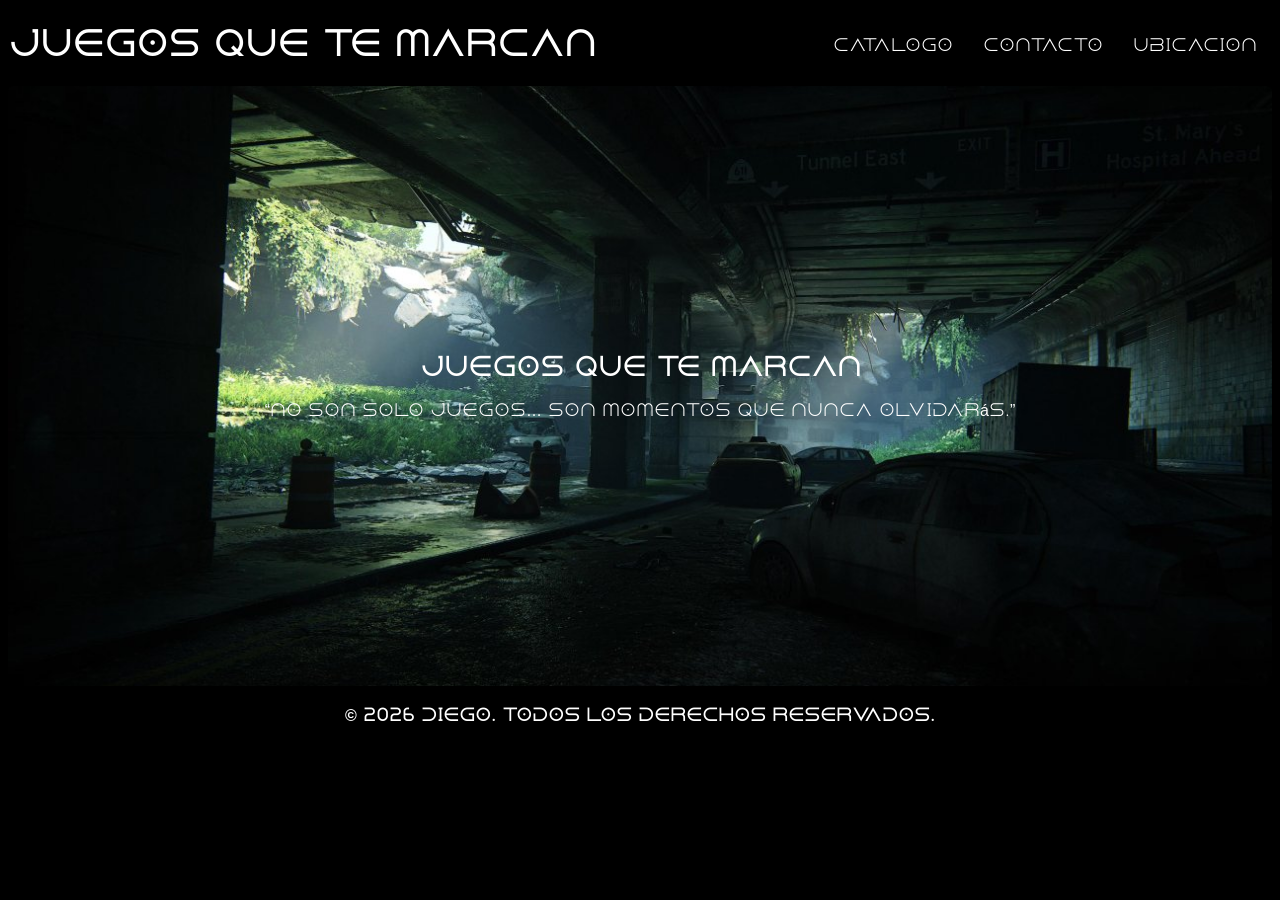
<file: index.html>
<!DOCTYPE html>
<html lang="es">

<head>
    <meta charset="UTF-8">
    <meta name="viewport" content="width=device-width, initial-scale=1.0">
    <link rel="stylesheet" href="index.css">
    <link rel="icon" type="image/png" href="imagenes/1.jpg">

    <title>Games</title>
</head>

<body>
    <header>
        <h1>Juegos que te marcan</h1>
        <nav>
            <ul>
                <li>
                    <a href="catalogo.html" target="_blank" rel="noopener noreferrer">Catalogo</a>
                </li>
                <li>
                    <a href="contacto.html" target="_blank" rel="noopener noreferrer">Contacto</a>
                </li>
                <li>
                    <a href="ubicacion.html" target="_blank" rel="noopener noreferrer">Ubicacion</a>
                </li>
            </ul>
        </nav>
    </header>
    <section class="informacion">
        <div class="contenido">
            <h2>Juegos que te marcan</h2>
            <p>“No son solo juegos… son momentos que nunca olvidarás.”</p>
        </div>
    </section>
    <section class="imagen">
        <div class="contenido">
            <div class="galeria">
        
            </div>
        </div>
    </section>
    <footer>
        <div class="final-page">
            <h4>&copy; 2026 Diego. Todos los derechos reservados.</h4>
        </div>

    </footer>



</body>

</html>
</file>
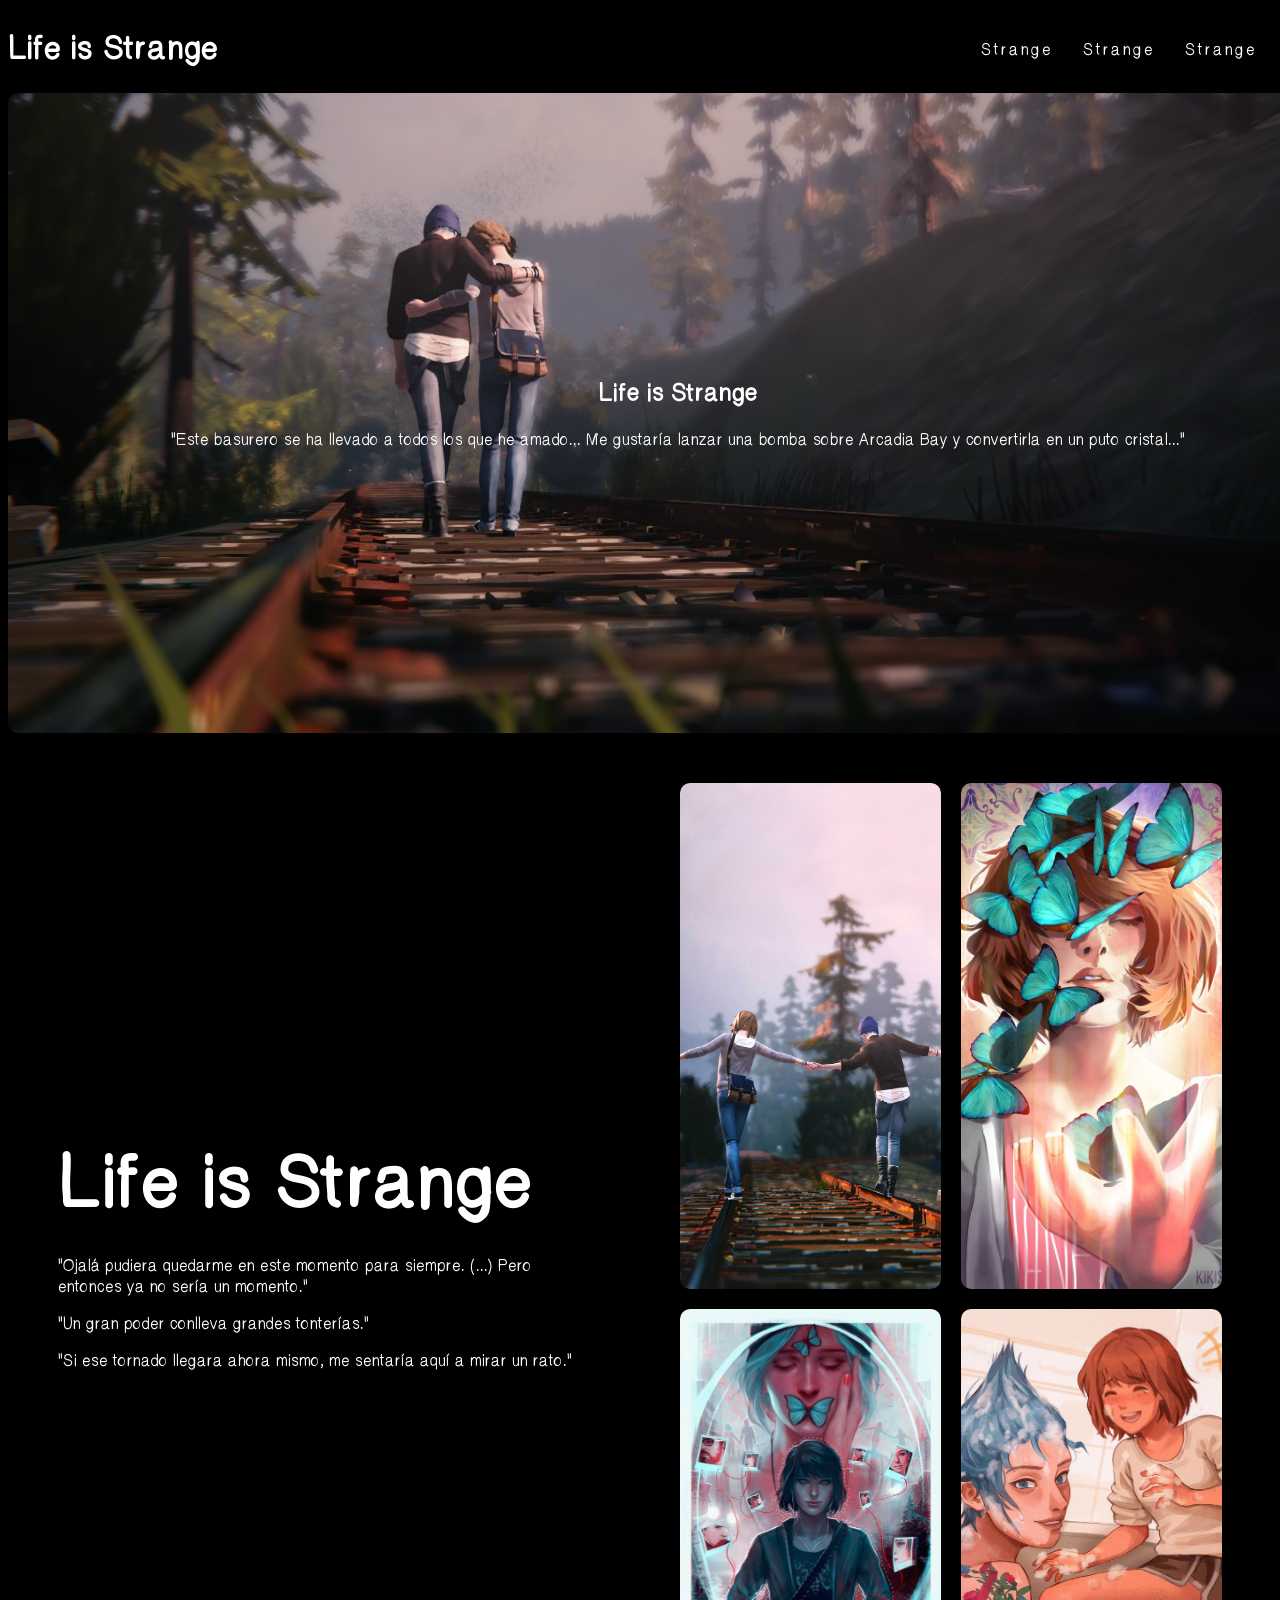
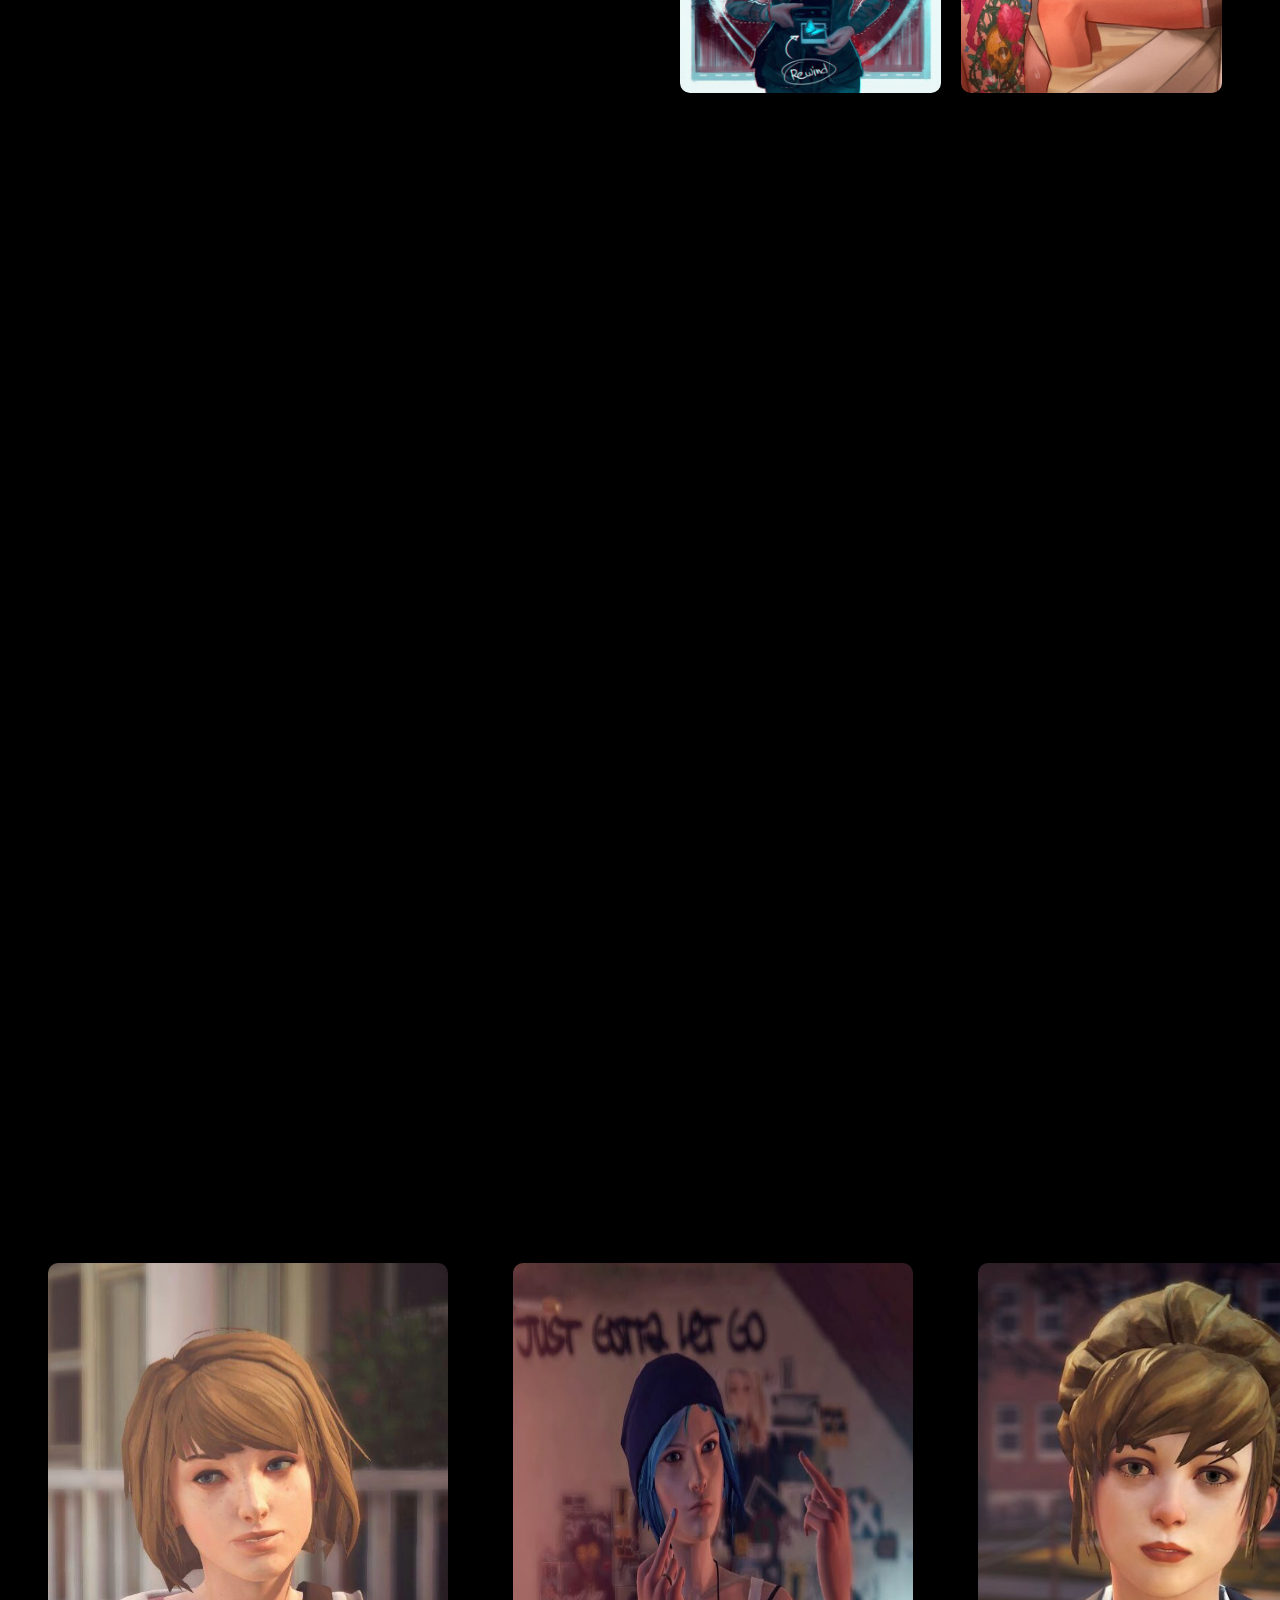
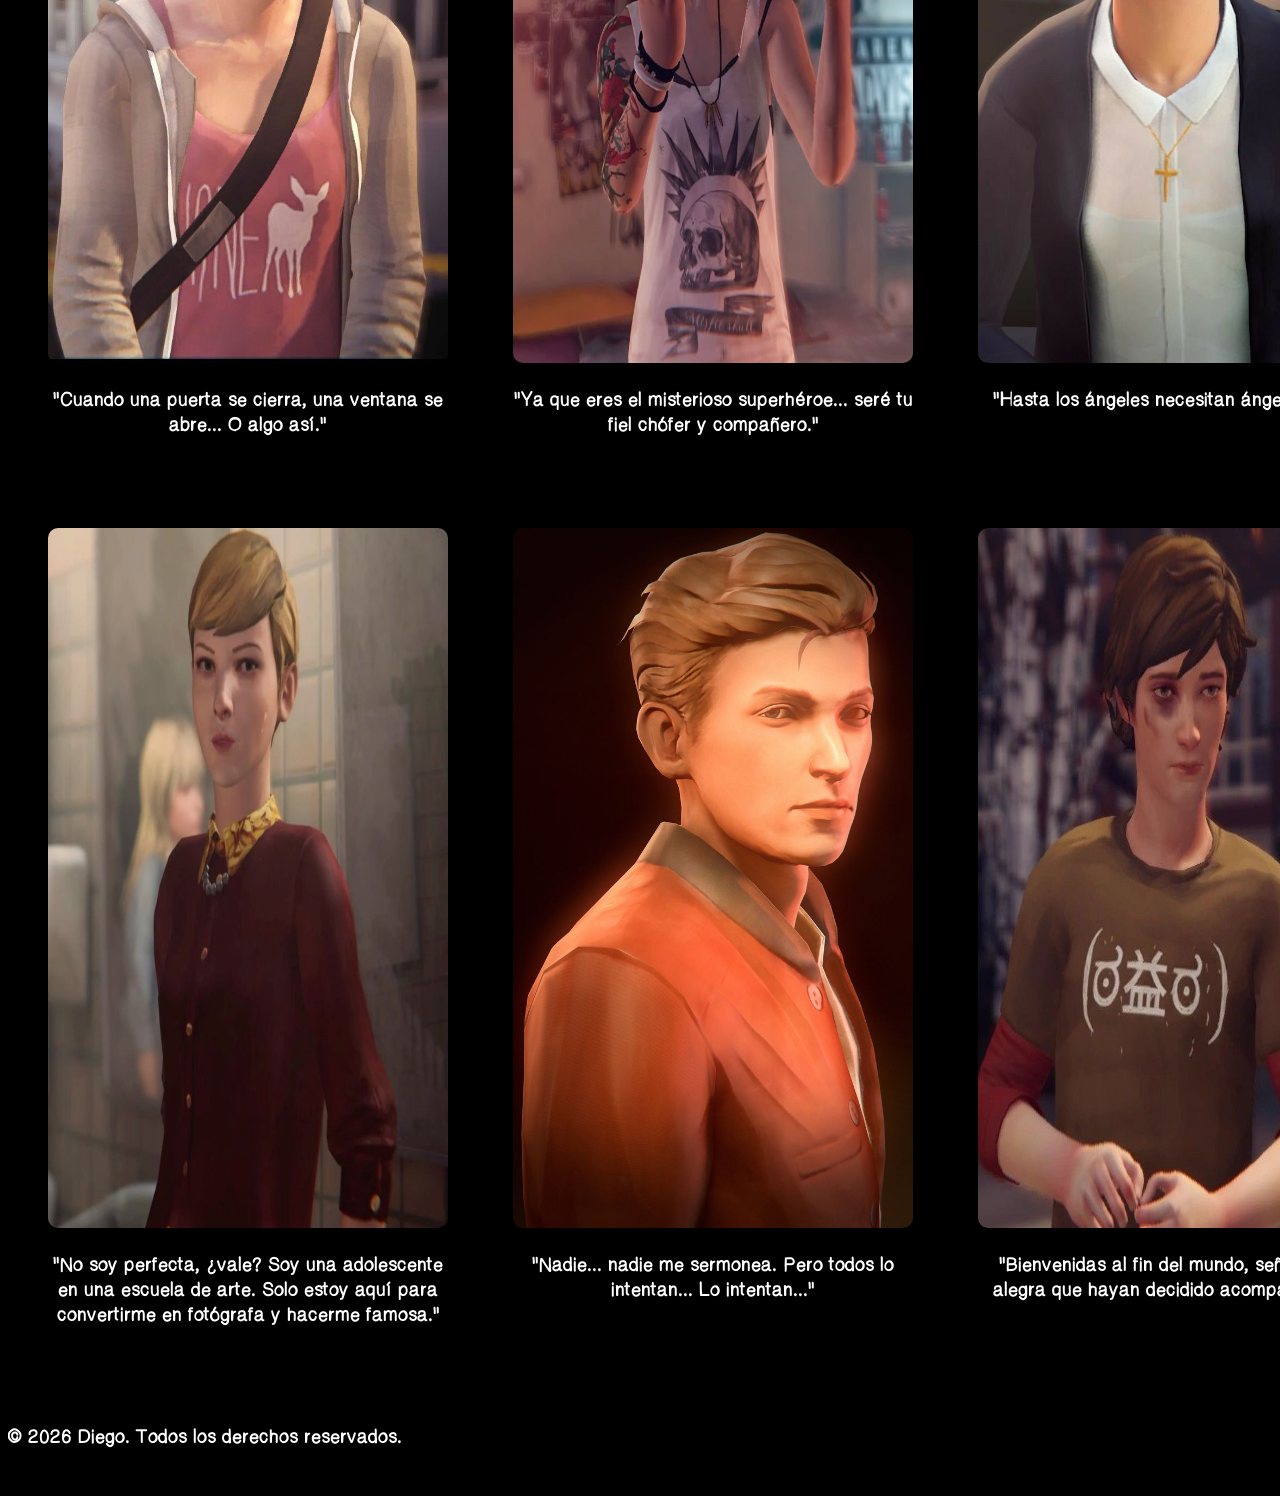
<file: catalogo.html>
<!DOCTYPE html>
<html lang="es">

<head>
    <meta charset="UTF-8">
    <meta name="viewport" content="width=device-width, initial-scale=1.0">
    <link rel="stylesheet" href="stylecatalogo.css">
    <link rel="icon" type="image/png" href="imagenes/descarga (1).jpg">

    <title>Portafolio</title>
</head>

<body>
    <header>
        <h1>Life is Strange</h1>
        <nav>
            <ul>
                <li>
                    <a href="index.html" target="_blank" rel="noopener noreferrer">Strange</a>
                </li>
                <li>
                    <a href="http://" target="_blank" rel="noopener noreferrer">Strange</a>
                </li>
                <li>
                    <a href="http://" target="_blank" rel="noopener noreferrer">Strange</a>
                </li>
            </ul>
        </nav>
    </header>
    <section class="buscador">
        <div class="buscador-contenido">
            <h2>Life is Strange</h2>
            <p>"Este basurero se ha llevado a todos los que he amado... Me gustaría lanzar una bomba sobre Arcadia Bay y
                convertirla en un puto cristal..."</p>

        </div>
    </section>
    <section class="life-content">
        <div class="contenido">
            <div class="texto">
                <h1>Life is Strange</h1>
                <p>"Ojalá pudiera quedarme en este momento para siempre. (...) Pero entonces ya no sería un momento."
                </p>
                <p>"Un gran poder conlleva grandes tonterías."</p>
                <p>"Si ese tornado llegara ahora mismo, me sentaría aquí a mirar un rato."</p>
            </div>
            <div class="galeria">
                <div class="imagen">
                    <img src="imagenes/descarga (1).jpg" alt="">
                </div>
                <div class="imagen">
                    <img src="imagenes/descarga (2).jpg" alt="">
                </div>
                <div class="imagen">
                    <img src="imagenes/Life is strange by withoutafuss.jpg" alt="">
                </div>
                <div class="imagen">
                    <img src="imagenes/MaxCrackfield on twt.jpg" alt="">
                </div>

            </div>
        </div>
    </section>
    <section>
        <div class="trailers">
            <div class="videos">
                <iframe width="1300" height="800" src="https://www.youtube.com/embed/jY5neHkqT_Y?si=13JkfZJvv1h6aNUP"
                    title="YouTube video player" frameborder="0"
                    allow="accelerometer; autoplay; clipboard-write; encrypted-media; gyroscope; picture-in-picture; web-share"
                    referrerpolicy="strict-origin-when-cross-origin" allowfullscreen></iframe>
            </div>
        </div>
    </section>
    <section>
        <div class="actores-container">
            <div class="actores_fotos">
                <img src="imagenes/max.jpg" alt="">
                <h3>"Cuando una puerta se cierra, una ventana se abre... O algo así."</h3>
            </div>
            <div class="actores_fotos">
                <img src="imagenes/chloe.jpg" alt="">
                <h3>"Ya que eres el misterioso superhéroe... seré tu fiel chófer y compañero."</h3>
            </div>
            <div class="actores_fotos">
                <img src="imagenes/kate.jpg" alt="">
                <h3>"Hasta los ángeles necesitan ángeles, Max."</h3>
            </div>
            <div class="actores_fotos">
                <img src="imagenes/life is strange icons_ victoria chase.jpg" alt="">
                <h3>"No soy perfecta, ¿vale? Soy una adolescente en una escuela de arte. Solo estoy aquí para
                    convertirme en fotógrafa y hacerme famosa."</h3>
            </div>
            <div class="actores_fotos">
                <img src="imagenes/nate.jpg" alt="">
                <h3>"Nadie... nadie me sermonea. Pero todos lo intentan... Lo intentan..."</h3>
            </div>
            <div class="actores_fotos">
                <img src="imagenes/warren.jpg" alt="">
                <h3>"Bienvenidas al fin del mundo, señoras. Me alegra que hayan decidido acompañarme..."</h3>
            </div>

        </div>
    </section>
    <footer>
        <div class="final-page">
            <h3>&copy; 2026 Diego. Todos los derechos reservados.
            </h3>
        </div>

    </footer>



</body>

</html>
</file>
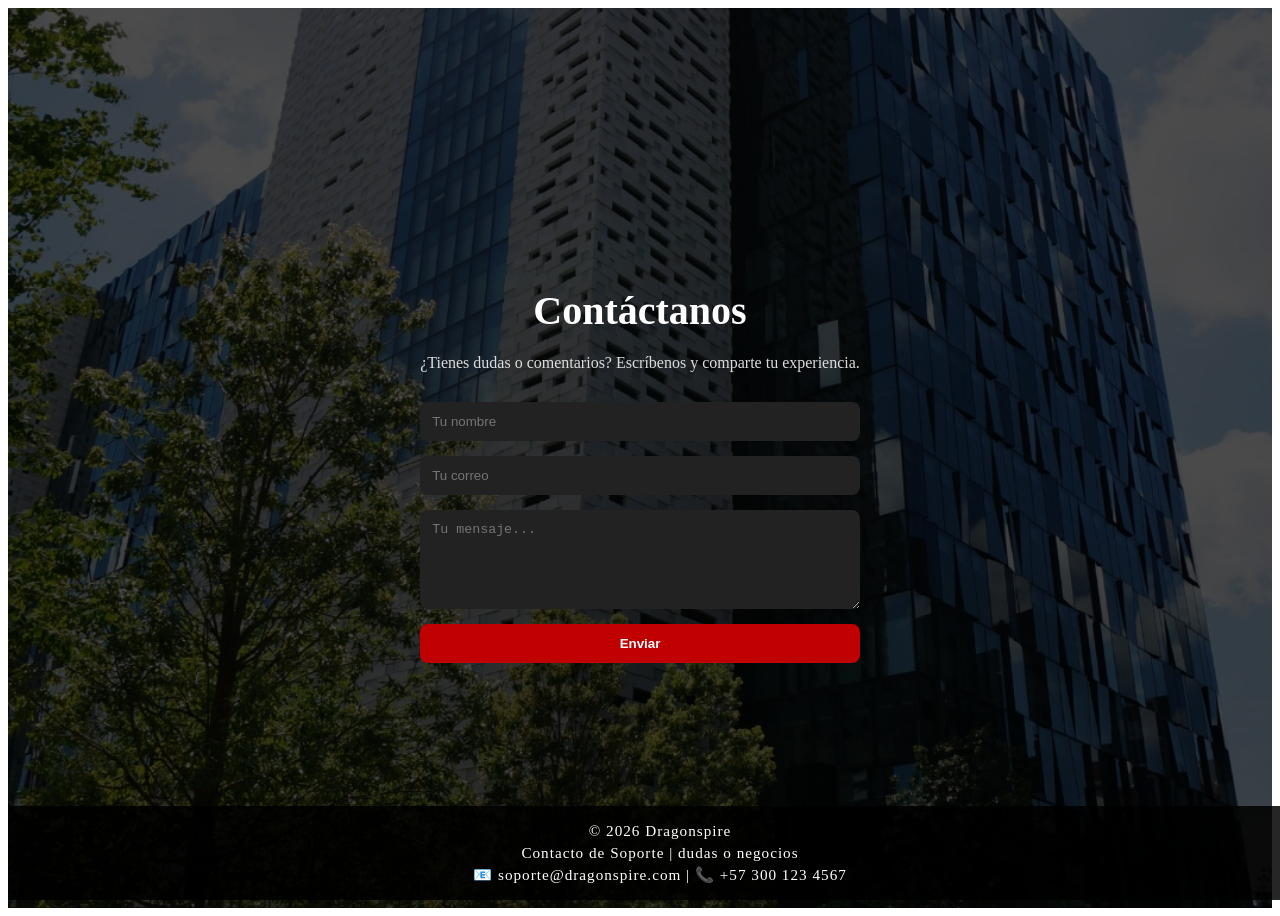
<file: contacto.html>
<!DOCTYPE html>
<html lang="en">
<head>
    <meta charset="UTF-8">
    <meta name="viewport" content="width=device-width, initial-scale=1.0">
    <title>Document</title>
    <link rel="stylesheet" href="contacto.css">
</head>
<body>
    <section id="contacto">
    <div class="overlay">
        <div class="contacto-text">
            <h2>Contáctanos</h2>
            <p>¿Tienes dudas o comentarios? Escríbenos y comparte tu experiencia.</p>

            <form action="#" method="post">
                <input type="text" name="nombre" placeholder="Tu nombre" required>
                <input type="email" name="correo" placeholder="Tu correo" required>
                <textarea name="mensaje" rows="5" placeholder="Tu mensaje..." required></textarea>
                <button type="submit">Enviar</button>
            </form>
        </div>
    </div>
</section>

<footer class="footer-contacto">
        <p>© 2026 Dragonspire</p>
        <p>Contacto de Soporte | dudas o negocios</p>
        <p>📧 soporte@dragonspire.com | 📞 +57 300 123 4567</p>
    </footer>

</body>
</html>
</file>
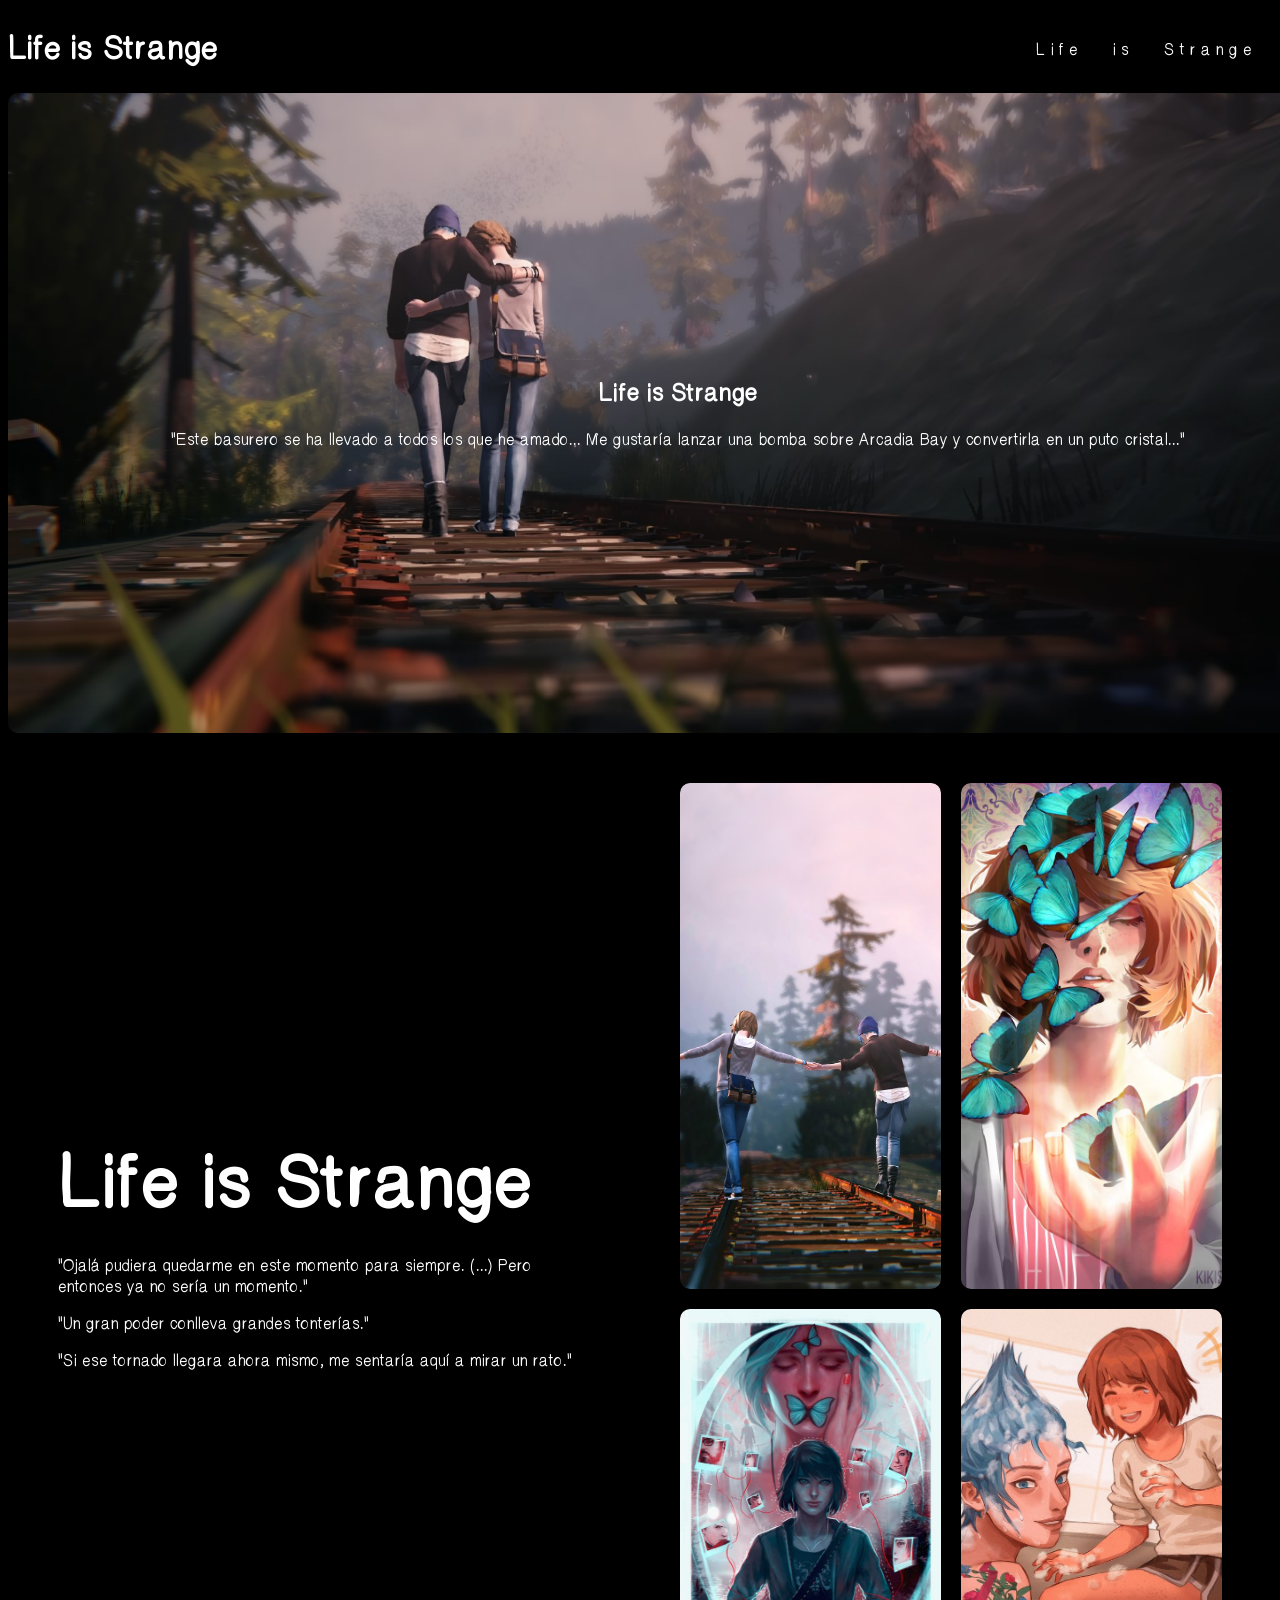
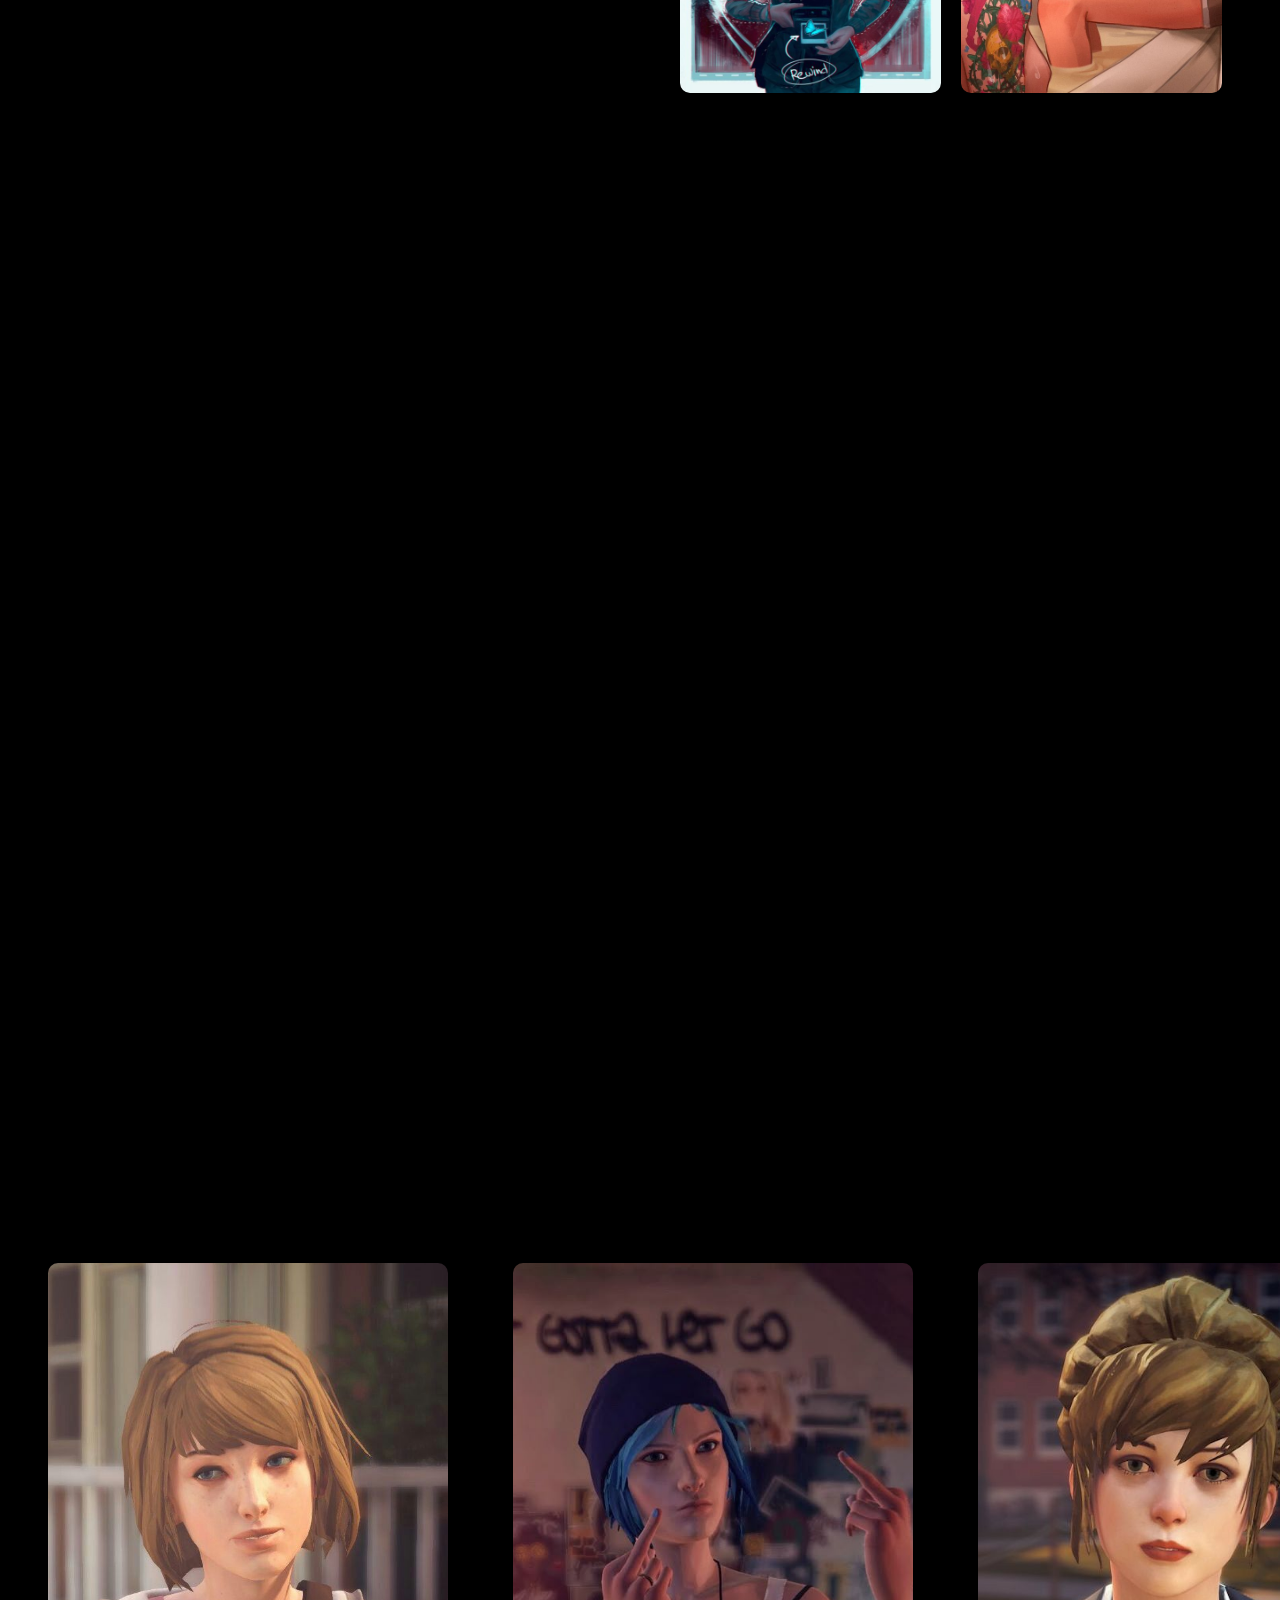
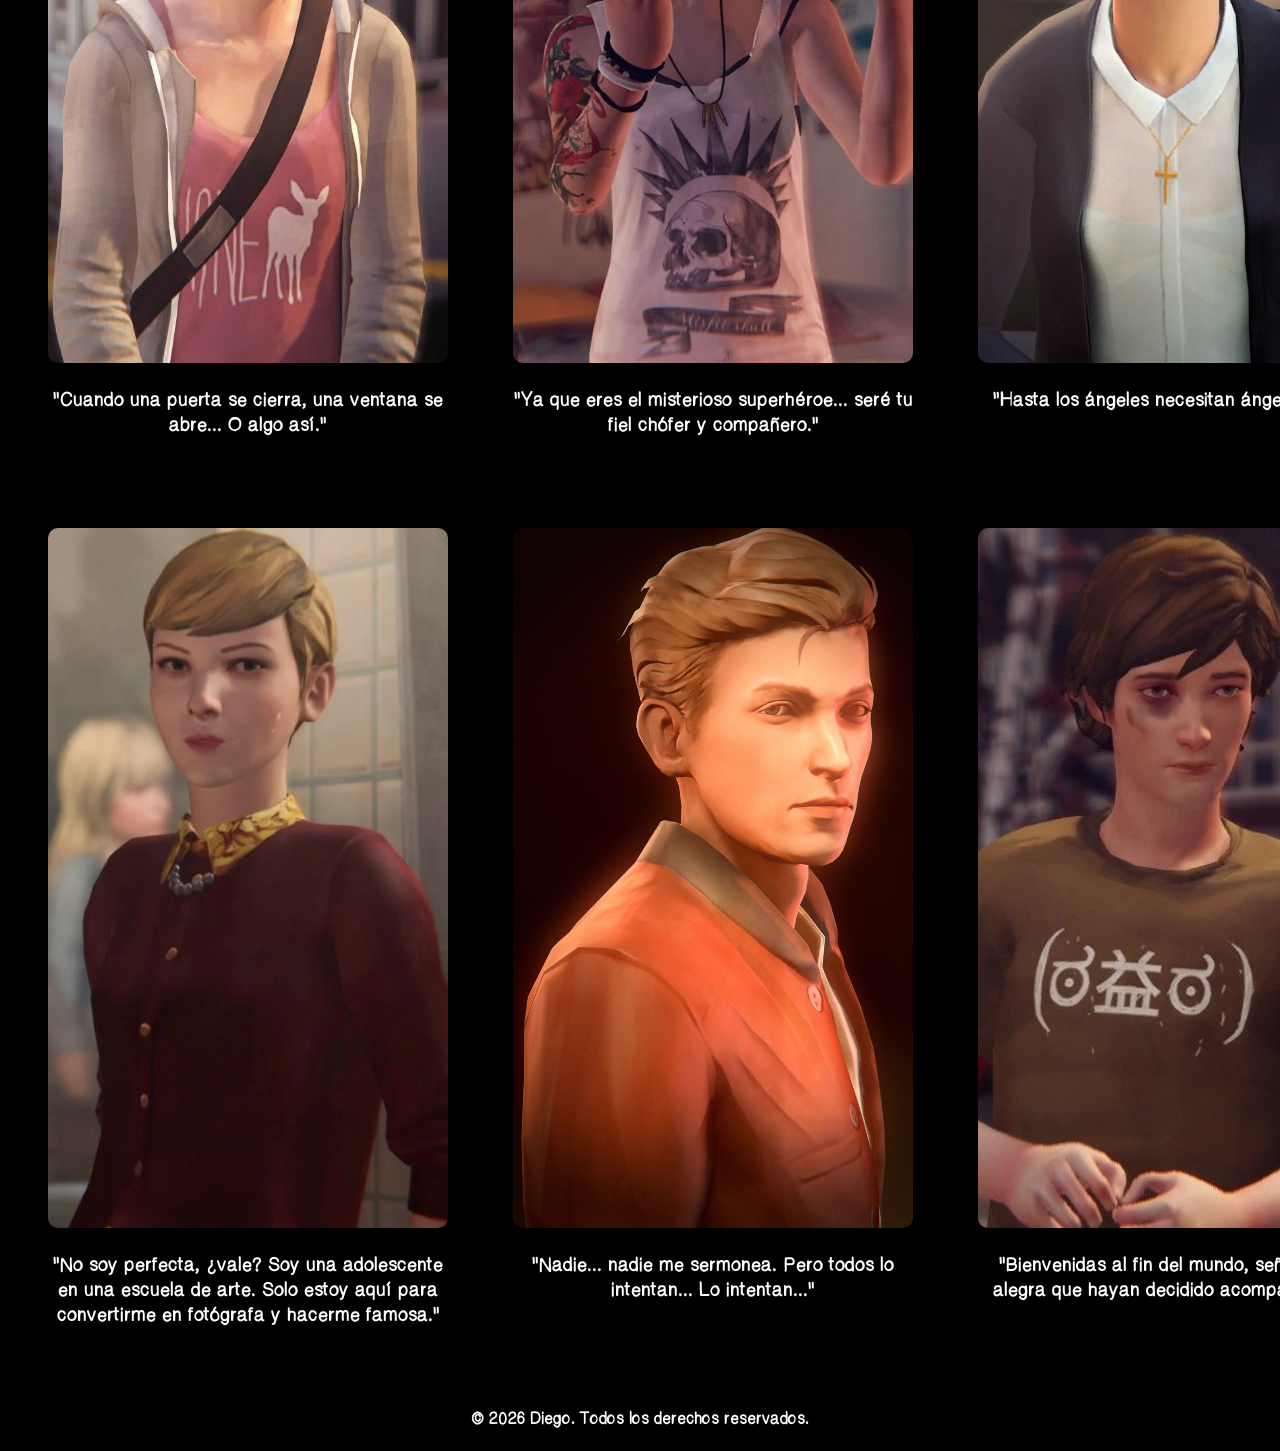
<file: lifeisstrange.html>
<!DOCTYPE html>
<html lang="es">

<head>
    <meta charset="UTF-8">
    <meta name="viewport" content="width=device-width, initial-scale=1.0">
    <link rel="stylesheet" href="lifeisstrange.css">
    <link rel="icon" type="image/png" href="imagenes/1.jpg">

    <title>Portafolio</title>
</head>

<body>
    <header>
        <h1>Life is Strange</h1>
        <nav>
            <ul>
                <li>
                    <a href="index.html" target="_blank" rel="noopener noreferrer">Life</a>
                </li>
                <li>
                    <a href="http://" target="_blank" rel="noopener noreferrer">is</a>
                </li>
                <li>
                    <a href="http://" target="_blank" rel="noopener noreferrer">Strange</a>
                </li>
            </ul>
        </nav>
    </header>
    <section class="buscador">
        <div class="buscador-contenido">
            <h2>Life is Strange</h2>
            <p>"Este basurero se ha llevado a todos los que he amado... Me gustaría lanzar una bomba sobre Arcadia Bay y
                convertirla en un puto cristal..."</p>

        </div>
    </section>
    <section class="life-content">
        <div class="contenido">
            <div class="texto">
                <h1>Life is Strange</h1>
                <p>"Ojalá pudiera quedarme en este momento para siempre. (...) Pero entonces ya no sería un momento."
                </p>
                <p>"Un gran poder conlleva grandes tonterías."</p>
                <p>"Si ese tornado llegara ahora mismo, me sentaría aquí a mirar un rato."</p>
            </div>
            <div class="galeria">
                <div class="imagen">
                    <img src="imagenes/descarga (1).jpg" alt="">
                </div>
                <div class="imagen">
                    <img src="imagenes/descarga (2).jpg" alt="">
                </div>
                <div class="imagen">
                    <img src="imagenes/Life is strange by withoutafuss.jpg" alt="">
                </div>
                <div class="imagen">
                    <img src="imagenes/MaxCrackfield on twt.jpg" alt="">
                </div>

            </div>
        </div>
    </section>
    <section>
        <div class="trailers">
            <div class="videos">
                <iframe    width="1300" height="800" autoplay muted loop src="https://www.youtube.com/embed/jY5neHkqT_Y?si=13JkfZJvv1h6aNUP"
                    title="YouTube video player" frameborder="0"
                    allow="accelerometer; autoplay; clipboard-write; encrypted-media; gyroscope; picture-in-picture; web-share"
                    referrerpolicy="strict-origin-when-cross-origin" allowfullscreen></iframe>
            </div>
        </div>
    </section>
    <section>
        <div class="actores-container">
            <div class="actores_fotos">
                <img src="imagenes/max.jpg" alt="">
                <h3>"Cuando una puerta se cierra, una ventana se abre... O algo así."</h3>
            </div>
            <div class="actores_fotos">
                <img src="imagenes/chloe.jpg" alt="">
                <h3>"Ya que eres el misterioso superhéroe... seré tu fiel chófer y compañero."</h3>
            </div>
            <div class="actores_fotos">
                <img src="imagenes/kate.jpg" alt="">
                <h3>"Hasta los ángeles necesitan ángeles, Max."</h3>
            </div>
            <div class="actores_fotos">
                <img src="imagenes/life is strange icons_ victoria chase.jpg" alt="">
                <h3>"No soy perfecta, ¿vale? Soy una adolescente en una escuela de arte. Solo estoy aquí para
                    convertirme en fotógrafa y hacerme famosa."</h3>
            </div>
            <div class="actores_fotos">
                <img src="imagenes/nate.jpg" alt="">
                <h3>"Nadie... nadie me sermonea. Pero todos lo intentan... Lo intentan..."</h3>
            </div>
            <div class="actores_fotos">
                <img src="imagenes/warren.jpg" alt="">
                <h3>"Bienvenidas al fin del mundo, señoras. Me alegra que hayan decidido acompañarme..."</h3>
            </div>

        </div>
    </section>
    <footer>
        <div class="final-page">
            <h4>&copy; 2026 Diego. Todos los derechos reservados.</h4>
        </div>

    </footer>



</body>

</html>
</file>
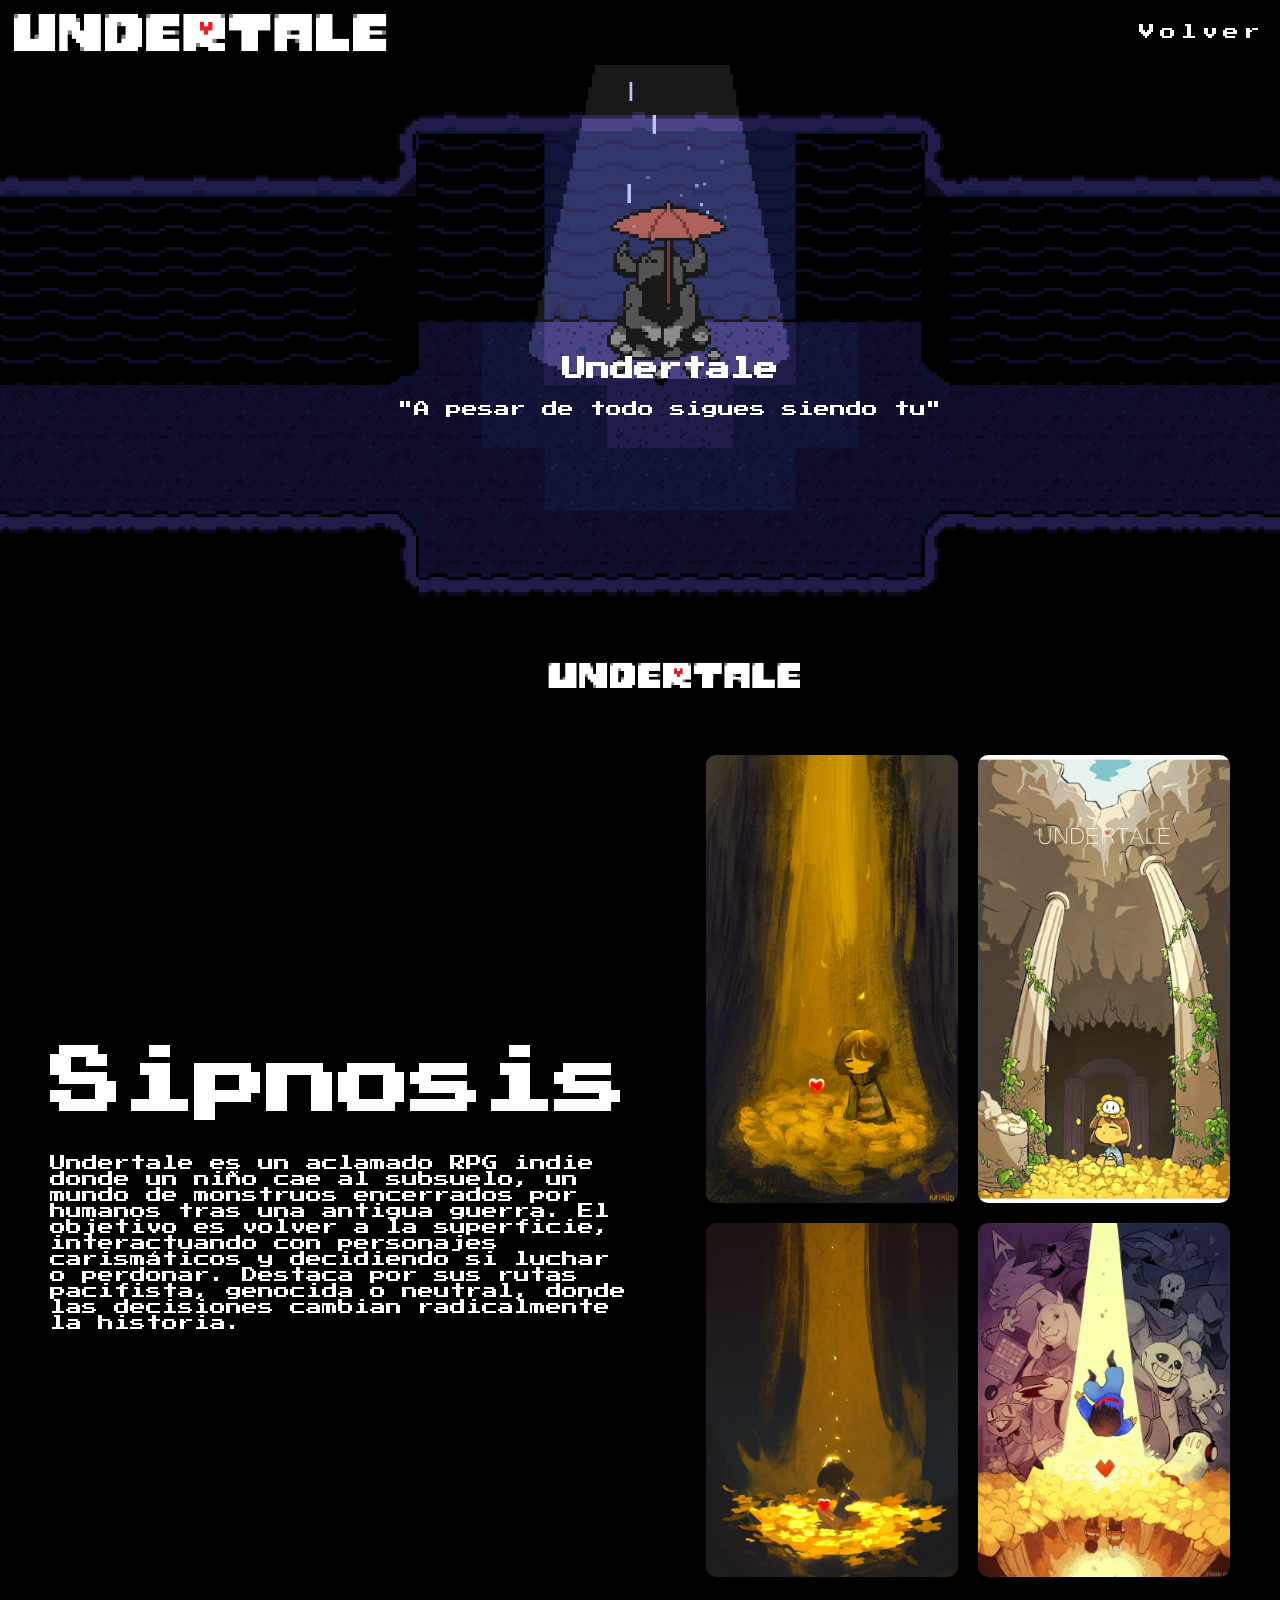
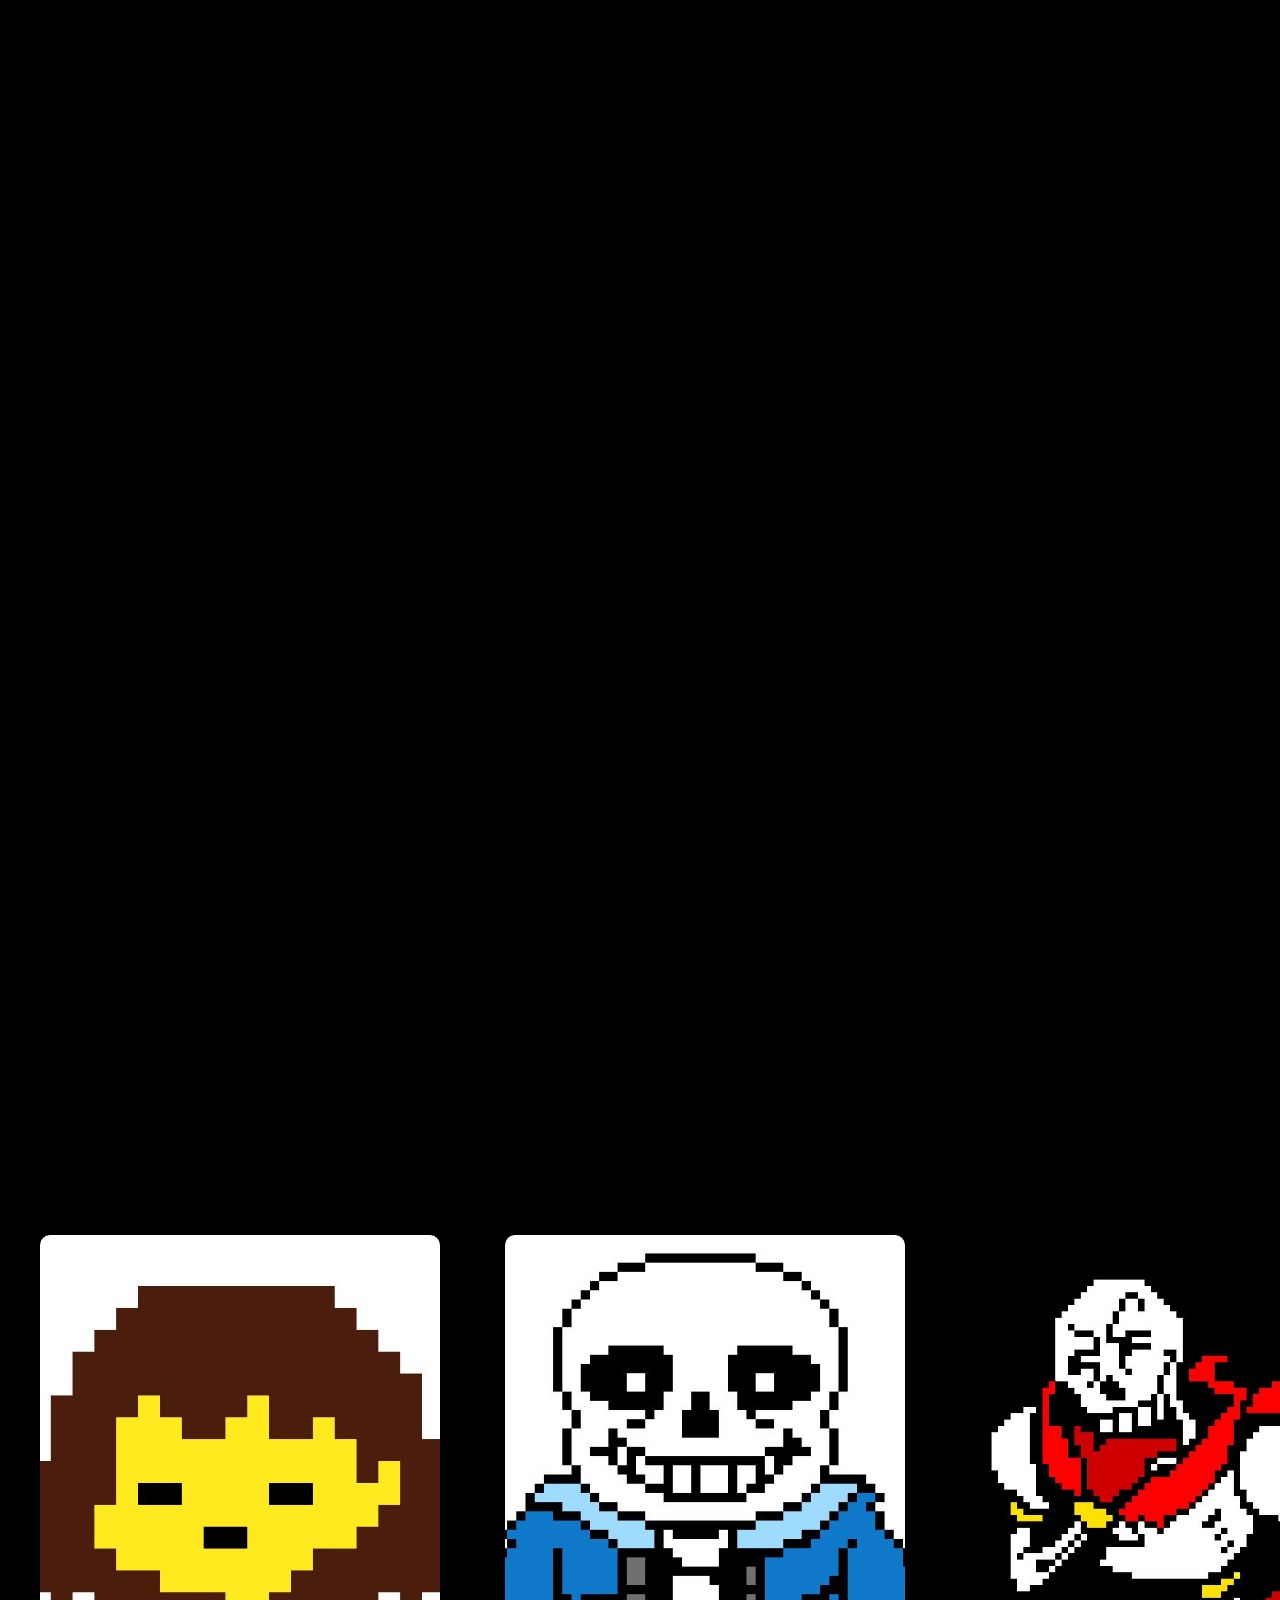
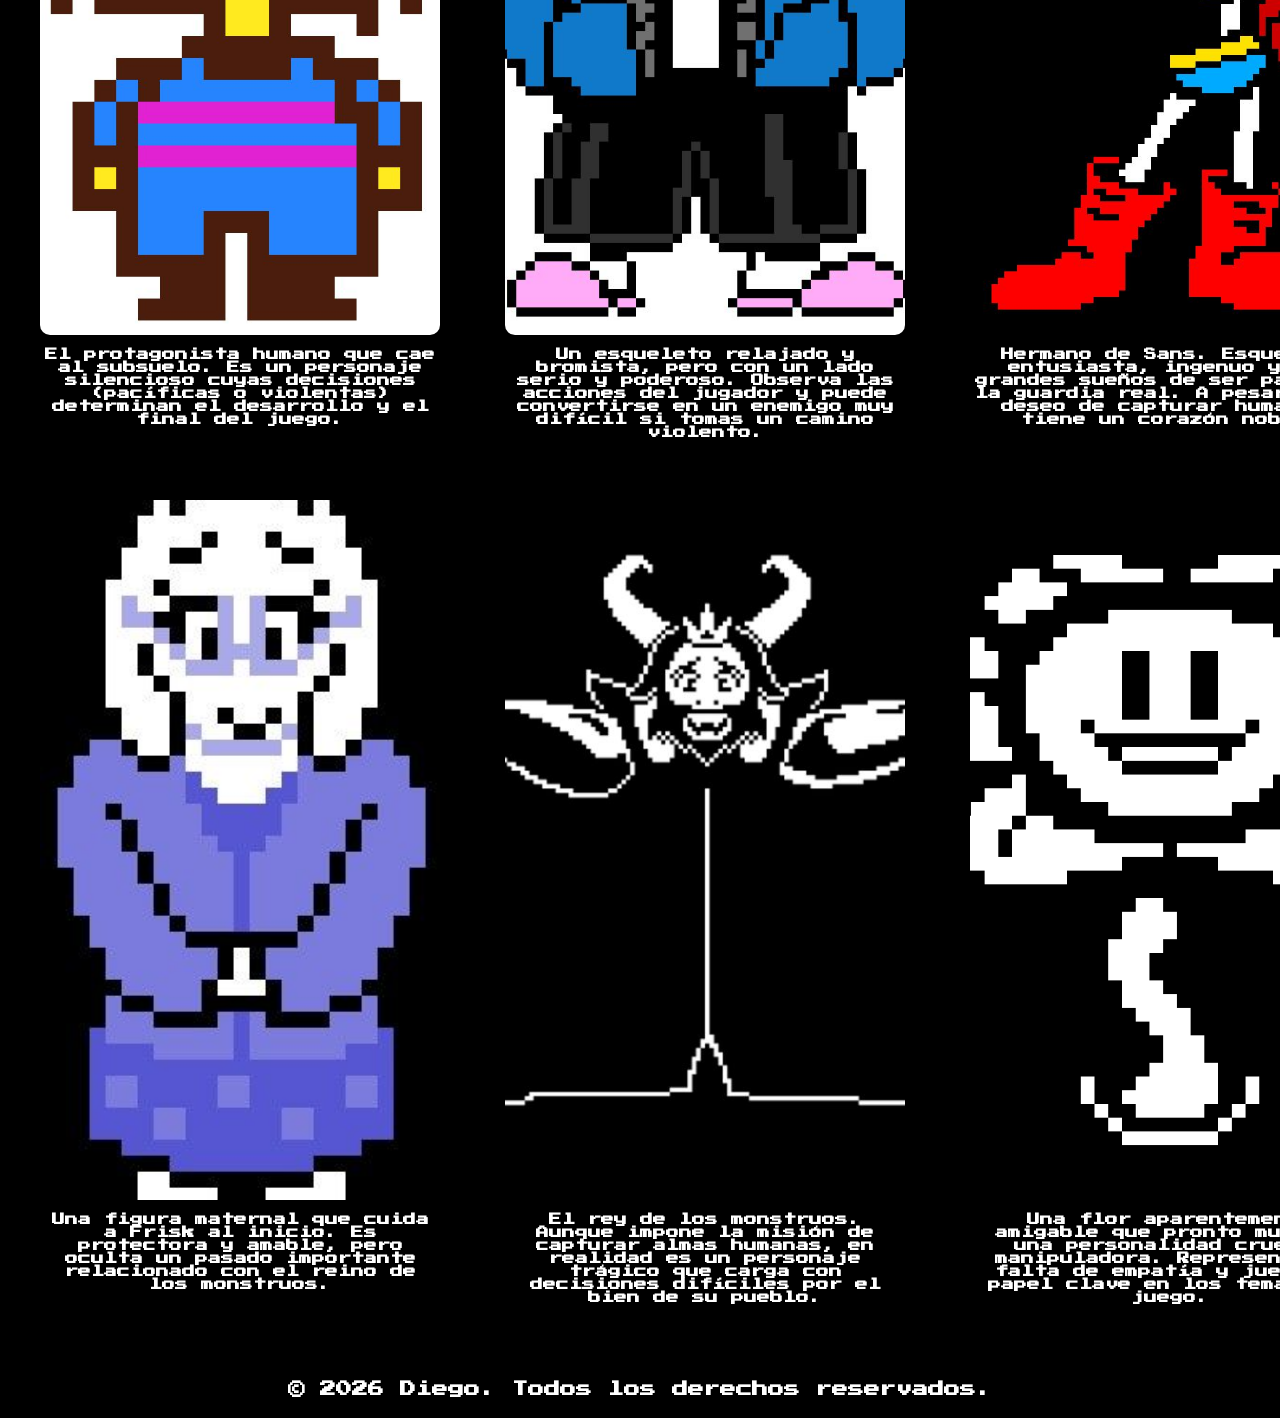
<file: undertale.html>
<!DOCTYPE html>
<html lang="es">

<head>
    <meta charset="UTF-8">
    <meta name="viewport" content="width=device-width, initial-scale=1.0">
    <link rel="stylesheet" href="undertale.css">
    <link rel="icon" type="image/png" href="imagenes/undertale.jpg">

    <title>Portafolio</title>
</head>

<body>
    <header>
        <img  src="imagenes/logo.png" alt="">
        <nav>
            <ul>
                <li>
                    <a href="index.html" target="_blank" rel="noopener noreferrer">Volver</a>
                </li>
            </ul>
        </nav>
    </header>
    <section class="buscador">
        <div class="buscador-contenido">
            <h2>Undertale</h2>
            <p>"A pesar de todo sigues siendo tu"</p>

        </div>
    </section>
    <section class="life-content">
        <div class="contenido">
            <div class="texto">
                <h1>Sipnosis</h1>
                <p>Undertale es un aclamado RPG indie donde un niño cae al subsuelo, un mundo de monstruos encerrados
                    por humanos tras una antigua guerra. El objetivo es volver a la superficie, interactuando con
                    personajes carismáticos y decidiendo si luchar o perdonar. Destaca por sus rutas pacifista, genocida
                    o neutral, donde las decisiones cambian radicalmente la historia.
                </p>

            </div>
            <div class="galeria">
                <div class="imagen">
                    <img src="imagenes/Frisk i guess.jpg" alt="">
                </div>
                <div class="imagen">
                    <img src="imagenes/uno.jpg" alt="">
                </div>
                <div class="imagen">
                    <img src="imagenes/tres.jpg" alt="">
                </div>
                <div class="imagen">
                    <img src="imagenes/dos.jpg" alt="">
                </div>

            </div>
        </div>
    </section>
    <section>
        <div class="trailers">
            <div class="videos">
                <iframe width="1400" height="800" src="https://www.youtube.com/embed/1Hojv0m3TqA?si=2gwxm4vh3Fs6BAc4"
                    title="YouTube video player" frameborder="0"
                    allow="accelerometer; autoplay; clipboard-write; encrypted-media; gyroscope; picture-in-picture; web-share"
                    referrerpolicy="strict-origin-when-cross-origin" allowfullscreen></iframe>
            </div>
        </div>
    </section>
    <section>
        <div class="actores-container">
            <div class="actores_fotos">
                <img src="imagenes/frisk2.jpg" alt="">
                <h3>El protagonista humano que cae al subsuelo. Es un personaje silencioso cuyas decisiones (pacíficas o
                    violentas) determinan el desarrollo y el final del juego.</h3>
            </div>
            <div class="actores_fotos">
                <img src="imagenes/SkuLLLL xD.jpg" alt="">
                <h3>Un esqueleto relajado y bromista, pero con un lado serio y poderoso. Observa las acciones del
                    jugador y puede convertirse en un enemigo muy difícil si tomas un camino violento.</h3>
            </div>
            <div class="actores_fotos">
                <img src="imagenes/Papyrus Deleted Sprite Color.jpg" alt="">
                <h3>Hermano de Sans. Esqueleto entusiasta, ingenuo y con grandes sueños de ser parte de la guardia real.
                    A pesar de su deseo de capturar humanos, tiene un corazón noble.</h3>
            </div>
            <div class="actores_fotos">
                <img src="imagenes/mama.jpg" alt="">
                <h3>Una figura maternal que cuida a Frisk al inicio. Es protectora y amable, pero oculta un pasado
                    importante relacionado con el reino de los monstruos.</h3>
            </div>
            <div class="actores_fotos">
                <img src="imagenes/ASGORE.jpg" alt="">
                <h3>El rey de los monstruos. Aunque impone la misión de capturar almas humanas, en realidad es un
                    personaje trágico que carga con decisiones difíciles por el bien de su pueblo.</h3>
            </div>
            <div class="actores_fotos">
                <img src="imagenes/flor.jpg" alt="">
                <h3>Una flor aparentemente amigable que pronto muestra una personalidad cruel y manipuladora. Representa
                    la falta de empatía y juega un papel clave en los temas del juego.</h3>
            </div>

        </div>
    </section>
    <footer>
        <div class="final-page">
            <h4>&copy; 2026 Diego. Todos los derechos reservados.</h4>
        </div>

    </footer>



</body>

</html>
</file>
<file: index.css>
@font-face {
    font-family: 'life';
    src: url('fuentes/Dune_Rise.otf') format('otf'),
         url('fuentes/Dune_Rise.ttf') format('truetype');
    
    font-weight: normal;
    font-style: normal;
}


body{
    background-color: black;
    font-family: 'life', sans-serif;
}

header {
    background-color: #000000;
    display: flex;
    align-items: center;
    justify-content: space-between;
    
}
h1{
    color: #ffffff;
}
.informacion{
    display: flex;
    background-image: url(imagenes/escenario-de-the-last-of-us_1280x720_xtrafondos.com.jpg);
    background-repeat: no-repeat;
    background-position: center;
    background-size: cover;
    height: 600px;
    max-width: 1400px;
    text-align: center;
    justify-content: center;
    align-items: center;
    margin: 0 auto;
    border-radius: 5px;
    animation: zoomFondo 2.5s ease-in-out infinite alternate;
}
@keyframes zoomFondo {
  from {
    background-size: 100%;
  }
  to {
    background-size: 110%; /* Aumenta ligeramente el tamaño */
  }
}  
.contenido h2{
    color: #ffffff;
}
p{
    color: #ffffff;
}
.contenido{
    text-align: center;
}
nav{
    height: 60px;
    background-color: #000000;
    align-items: center;
    justify-content: center;
    display: flex;
}
nav a {
    color: #ffffff;
    text-decoration: none;
    
   
}
ul {
    display: flex;
    justify-content: center;
    list-style-type: none;
    padding: 0;
    margin: 0;
    font-weight: 500;
    align-items: center;

}
a {
    margin: 0 15px;
    align-items: center;
}
footer{
    background-color: rgb(0, 0, 0);
    color: #ffffff;
    text-align: center;
}
</file>
<file: stylecatalogo.css>
@font-face {
    font-family: 'life';
    src: url('fuentes/HelvetiHand.ttf') format('ttf'),
         url('fuentes/HelvetiHand.ttf') format('truetype');
    
    font-weight: normal;
    font-style: normal;
}


body {
    background-color: #000000;
    font-family: 'life', sans-serif;
}

section {
    padding: 40px 20px;
    max-width: 1400px;
    margin: 0 auto;
}

h1{
    color: #ffffff;
}

.life-content {
    padding: 40px 40px;
    background:  #000000 ;
    color: white;
    max-width: 1400px;
    margin: 10px;
    border-radius: 10px;
    height: 1000px;
}
.contenido {
    display: flex;
    gap: 80px;
    align-items: center;
    max-width: 1300px;
    margin: 0 auto;
    
}
.texto {
    flex: 1;
}
.texto h1 {
    font-size: 4.5em;
    line-height: 1.1;
    color: #ffffff;
    margin-bottom: 30px;
}
.galeria {
    flex: 1;
    display: grid;
    grid-template-columns: repeat(2, 1fr);
    gap: 20px;
}

img {
    width: 400px;
    height: 400px;
}
.imagen{
    overflow: hidden;
    border-radius: 8px;
    box-shadow: 0 10px 30px  #26449c (255, 255, 255, 0.6);
}
.imagen:hover img {
    transform: scale(1.08);
}
.imagen img {
    width: 100%;
    height: 100%;
    object-fit: cover;
    transition: transform 0.5s ease;
}

.peliculas img {
    width: 100%;
    height: 500px;
    /* Altura fija para que todas queden iguales */
    object-fit: cover;
    /* La imagen se ajusta sin deformarse */
    display: block;
    transition: transform 0.4s;
}

.peliculas:hover .overlay {
    opacity: 1;
    /* Aparece al pasar el cursor */
}

.peliculas .overlay {
    position: absolute;
    top: 0;
    left: 0;
    width: 100%;
    height: 100%;
    background: linear-gradient(to bottom, rgba(0, 0, 0, 0.2), #5D6363(255, 0, 255, 0.8));
    display: flex;
    flex-direction: column;
    justify-content: center;
    align-items: center;
    text-align: center;
    padding: 20px;
    opacity: 0;
    transition: opacity 0.4s ease;
    z-index: 2;
}

.pelicula-card:hover .overlay {
    opacity: 1;
}

h2 {
    color: rgb(255, 255, 255);
}

.buscador {
    height: 560px;
    width: 1300px;
    background-image: url("imagenes/642012.jpg");
    background-size: cover;
    background-position: center;
    border-radius: 10px;
    justify-content: center;
    text-align: center;
    color: rgb(255, 255, 255);
    align-items: end;
    align-items: center;
    overflow: hidden;
    display: flex;
    
    
}   

.buscador-contenido{
    text-align: center;
   
}

nav {
    height: 60px;
    background-color: #000000;
    align-items: center;
    justify-content: center;
    display: flex;
}
nav li{
    transition: transform 0.5s ease;
}

nav a {
    color: #ffffff;
    font-size: 1.0em;
    font-weight: 400;
    text-decoration: none;
    letter-spacing: 2px;
    transition: all 0.3s ease;
    position: relative;
    transition: transform 0.5s ease;
}

ul {
    display: flex;
    justify-content: center;
    list-style-type: none;
    padding: 0;
    margin: 0;
    font-weight: 500;
    align-items: center;
    transition: transform 0.5s ease;

}

a {
    margin: 0 15px;
    align-items: center;
    transition: transform 0.5s ease;
}

header {
    background-color: #000000;
    display: flex;
    /* ← Esta es la línea mágica */
    align-items: center;
    /* Alinea todo verticalmente en el centro */
    justify-content: space-between;
    /* Pone el logo a la izquierda y el nav a la derecha */
}



.videos {
    background: rgba(0, 0, 0, 0.6);
    padding: 20px;
    text-align: center;
    height: 850px;
}

.actores-container {
    display: grid;
    grid-template-columns: repeat(3, 1fr);
    gap: 25px;
    max-width: 1800px;

}

.actores_fotos {
    background: #000000;
    border-radius: 10px;
    padding: 20px;
    text-align: center;
    height: 800px;
    width: 400px;
    border: 10px;
    
    
}

h3{
    color: #ffffff;
    
}
img{
    height: 700px;
    border: 10px;
    border-radius: 10px;
}

footer{
    text-align: center;
    background-color: #000000;
    height: 100px;
    border-radius: 10px;
    display: flex;
    align-items: center;
    overflow: hidden;
    background-position: center;
    align-items: end;
    align-items: center;
    overflow: hidden;
    display: flex;
    
    
}
.final-page{
    align-items: center;
    display: flex;
    display: flex;
    text-align: center;
    align-items: center;
    overflow: hidden;
    background-position: center;
    align-items: end;
    align-items: center;
    overflow: hidden;
    display: flex;
}

.final-page img{
    height: 80px;
    width: 100px;
    background-color: rgb(0, 0, 0);
    display: flex;
    text-align: center;
    align-items: center;
    background-position: center;
}
</file>
<file: contacto.css>
#contacto {
    height: 100vh;
    background: url('imagenes/contacto.jpeg') no-repeat center center/cover;
    position: relative;
    display: flex;
    align-items: center;
    justify-content: center;
}

#contacto .overlay {
    background: rgba(0,0,0,0.7);
    width: 100%;#contacto {
    height: 100vh;
    background: url('contacto.jpg') no-repeat center center/cover; /* usa el nombre real del archivo */
    position: relative;
    display: flex;
    align-items: center;
    justify-content: center;
}

#contacto .overlay {
    background: rgba(0,0,0,0.7);
    width: 100%;
    height: 100%;
    display: flex;
    align-items: center;
    justify-content: center;
}

.contacto-text {
    text-align: center;
    max-width: 600px;
    color: #fff;
}

    height: 100%;
    display: flex;
    align-items: center;
    justify-content: center;
}
.contacto-text {
    text-align: center;
    max-width: 600px;
    color: #fff;
}
.contacto-text h2 {
    font-size: 2.5em;
    margin-bottom: 20px;
}
.contacto-text p {
    margin-bottom: 30px;
    color: #ddd;
}
.contacto-text form {
    display: flex;
    flex-direction: column;
    gap: 15px;
}
.contacto-text input,
.contacto-text textarea {
    padding: 12px;
    border: none;
    border-radius: 8px;
    background: #222;
    color: #fff;
}
.contacto-text button {
    background: #c00000;
    color: #fff;
    padding: 12px;
    border: none;
    border-radius: 8px;
    font-weight: bold;
    cursor: pointer;
    transition: background 0.3s ease, transform 0.2s ease;
}
.contacto-text button:hover {
    background: #ff1a1a;
    transform: scale(1.05);
}
.footer-contacto {
    position: fixed;
    bottom: 0;
    width: 100%;
    background: rgba(0,0,0,0.85);
    color: #fff;
    text-align: center;
    padding: 12px;
    font-size: 0.95em;
    letter-spacing: 1px;
}
.footer-contacto p {
    margin: 4px 0;
}
</file>
<file: lifeisstrange.css>
@font-face {
    font-family: 'life';
    src: url('fuentes/HelvetiHand.ttf') format('ttf'),
         url('fuentes/HelvetiHand.ttf') format('truetype');
    
    font-weight: normal;
    font-style: normal;
}


body {
    background-color: #000000;
    font-family: 'life', sans-serif;
    height: 100dvh;
}

section {
    padding: 40px 20px;
    max-width: 1400px;
    margin: 0 auto;
}

h1{
    color: #ffffff;
}

.life-content {
    padding: 40px 40px;
    background:  #000000 ;
    color: white;
    max-width: 1400px;
    margin: 10px;
    border-radius: 10px;
    height: 1000px;
}
.contenido {
    display: flex;
    gap: 80px;
    align-items: center;
    max-width: 1300px;
    margin: 0 auto;
    
}
.texto {
    flex: 1;
}
.texto h1 {
    font-size: 4.5em;
    line-height: 1.1;
    color: #ffffff;
    margin-bottom: 30px;
}
.galeria {
    flex: 1;
    display: grid;
    grid-template-columns: repeat(2, 1fr);
    gap: 20px;
}

img {
    width: 400px;
    height: 400px;
}
.imagen{
    overflow: hidden;
    border-radius: 8px;
    box-shadow: 0 10px 30px  #ffffff (255, 255, 255, 0.6);
}
.imagen:hover img {
    transform: scale(1.08);
}
.imagen img {
    width: 100%;
    height: 100%;
    object-fit: cover;
    transition: transform 0.5s ease;
}

h2 {
    color: rgb(255, 255, 255);
}

.buscador {
    height: 560px;
    width: 1300px;
    background-image: url("imagenes/642012.jpg");
    background-size: cover;
    background-position: center;
    border-radius: 10px;
    justify-content: center;
    text-align: center;
    color: rgb(255, 255, 255);
    align-items: end;
    align-items: center;
    overflow: hidden;
    display: flex; 
    animation: zoomFondo 2.5s ease-in-out infinite alternate;
} 
@keyframes zoomFondo {
  from {
    background-size: 100%;
  }
  to {
    background-size: 110%; /* Aumenta ligeramente el tamaño */
  }
}  


.buscador-contenido{
    text-align: center; 
}

nav {
    height: 60px;
    background-color: #000000;
    align-items: center;
    justify-content: center;
    display: flex;
}
nav li:hover  {
    transform: scale(1.50);
}
nav li{
    object-fit: cover;
    transition: transform 0.1s ease;
}

nav a {
    color: #ffffff;
    font-size: 1.0em;
    font-weight: 400;
    text-decoration: none;
    letter-spacing: 5px;
    transition: all 0.3s ease;
    position: relative;
    transition: transform 0.5s ease;
}

ul {
    display: flex;
    justify-content: center;
    list-style-type: none;
    padding: 0;
    margin: 0;
    font-weight: 500;
    align-items: center;
    transition: transform 0.5s ease;

}

a {
    margin: 0 15px;
    align-items: center;
    transition: transform 0.5s ease;
}

header {
    background-color: #000000;
    display: flex;
    /* ← Esta es la línea mágica */
    align-items: center;
    /* Alinea todo verticalmente en el centro */
    justify-content: space-between;
    /* Pone el logo a la izquierda y el nav a la derecha */
}



.videos {
    background: rgba(0, 0, 0, 0.6);
    padding: 20px;
    text-align: center;
    height: 850px;
}

.actores-container {
    display: grid;
    grid-template-columns: repeat(3, 1fr);
    gap: 25px;
    max-width: 1800px;

}

.actores_fotos {
    background: #000000;
    border-radius: 10px;
    padding: 20px;
    text-align: center;
    height: 800px;
    width: 400px;
    border: 10px;
    
    
}
.actores_fotos:hover img {
    transform: scale(1.08);
}
.actores_fotos img{
    object-fit: cover;
    transition: transform 0.5s ease;
}
h3{
    color: #ffffff;
    
}
img{
    height: 700px;
    border: 10px;
    border-radius: 10px;
}

footer{
    display: flex;
    background-color: #000000;
    border-radius: 10px;
    align-items: center;
    width: 900px;
    margin: auto;
    position: relative;
    text-align: center;
    justify-content: center;
       
}
.final-page{
 width: 100dvh;
       
}

.final-page h4{
    color: rgb(255, 255, 255);
    
}
</file>
<file: undertale.css>
@font-face {
    font-family: 'undertale';
    src: url('fuentes/PressStart2P.ttf') format('truetype');
    font-weight: normal;
    font-style: normal;
}

body {
    background-color: #000000;
    font-family: 'undertale', sans-serif;   /* ← Forzamos solo Undertale */
    height: 100dvh;
    margin: 0;
}
header img{
    height: auto;
}
h1, h2, h3, p {
    font-family: 'undertale', sans-serif;
    color: white;
}

section {
    padding: 40px 20px;
    max-width: 1400px;
    margin: 0 auto;
}

h1{
    color: #ffffff;
}

.life-content {
    padding: 40px 40px;
    background:  #000000 ;
    color: rgb(255, 255, 255);
    max-width: 1400px;
    margin: 10px;
    border-radius: 10px;
    height: 1000px;
}
.contenido {
    display: flex;
    gap: 80px;
    align-items: center;
    max-width: 1300px;
    margin: 0 auto;
    
}
.texto {
    flex: 1;
}
.texto h1 {
    font-size: 4.5em;
    line-height: 1.1;
    color: #ffffff;
    margin-bottom: 30px;
}
.galeria {
    flex: 1;
    display: grid;
    grid-template-columns: repeat(2, 1fr);
    gap: 20px;
}

img {
    width: 400px;
    height: 400px;
}
.imagen{
    overflow: hidden;
    border-radius: 8px;
    box-shadow: 0 10px 30px  #ffffff (255, 255, 255, 0.6);
}
.imagen:hover img {
    transform: scale(1.08);
}
.imagen img {
    width: 100%;
    height: 100%;
    object-fit: cover;
    transition: transform 0.5s ease;
}

h2 {
    color: rgb(255, 255, 255);
}

.buscador {
    height: 560px;
    width: 1300px;
    background-image: url("imagenes/fonfounde.png");
    background-size: cover;
    background-position: center;
    border-radius: 10px;
    justify-content: center;
    text-align: center;
    color: rgb(255, 255, 255);
    align-items: end;
    align-items: center;
    overflow: hidden;
    display: flex; 
    animation: zoomFondo 2.5s ease-in-out infinite alternate;
} 
@keyframes zoomFondo {
  from {
    background-size: 100%;
  }
  to {
    background-size: 110%; /* Aumenta ligeramente el tamaño */
  }
}  


.buscador-contenido{
    text-align: center; 
}

nav {
    height: 60px;
    background-color: #000000;
    align-items: center;
    justify-content: center;
    display: flex;
}
nav li:hover  {
    transform: scale(1.50);
}
nav li{
    object-fit: cover;
    transition: transform 0.1s ease;
}

nav a {
    color: #ffffff;
    font-size: 1.0em;
    font-weight: 400;
    text-decoration: none;
    letter-spacing: 5px;
    transition: all 0.3s ease;
    position: relative;
    transition: transform 0.5s ease;
}

ul {
    display: flex;
    justify-content: center;
    list-style-type: none;
    padding: 0;
    margin: 0;
    font-weight: 500;
    align-items: center;
    transition: transform 0.5s ease;

}

a {
    margin: 0 15px;
    align-items: center;
    transition: transform 0.5s ease;
}

header {
    background-color: #000000;
    display: flex;
    align-items: center;
    justify-content: space-between;
    
}



.videos {
    background: rgba(0, 0, 0, 0.6);
    padding: 20px;
    text-align: center;
    height: 850px;
}

.actores-container {
    display: grid;
    grid-template-columns: repeat(3, 1fr);
    gap: 25px;
    max-width: 1800px;

}

.actores_fotos {
    background: #000000;
    border-radius: 10px;
    padding: 20px;
    text-align: center;
    height: 800px;
    width: 400px;
    border: 10px;
    
    
}
.actores_fotos:hover img {
    transform: scale(1.08);
}
.actores_fotos img{
    object-fit: cover;
    transition: transform 0.5s ease;
}
h3{
    color: #ffffff;
    font-size: 0.8rem;
    
}
img{
    height: 700px;
    border: 10px;
    border-radius: 10px;
}

footer{
    display: flex;
    background-color: #000000;
    border-radius: 10px;
    align-items: center;
    width: 900px;
    margin: auto;
    position: relative;
    text-align: center;
    justify-content: center;
       
}
.final-page{
 width: 100dvh;
       
}

.final-page h4{
    color: rgb(255, 255, 255);
    
}
</file>
